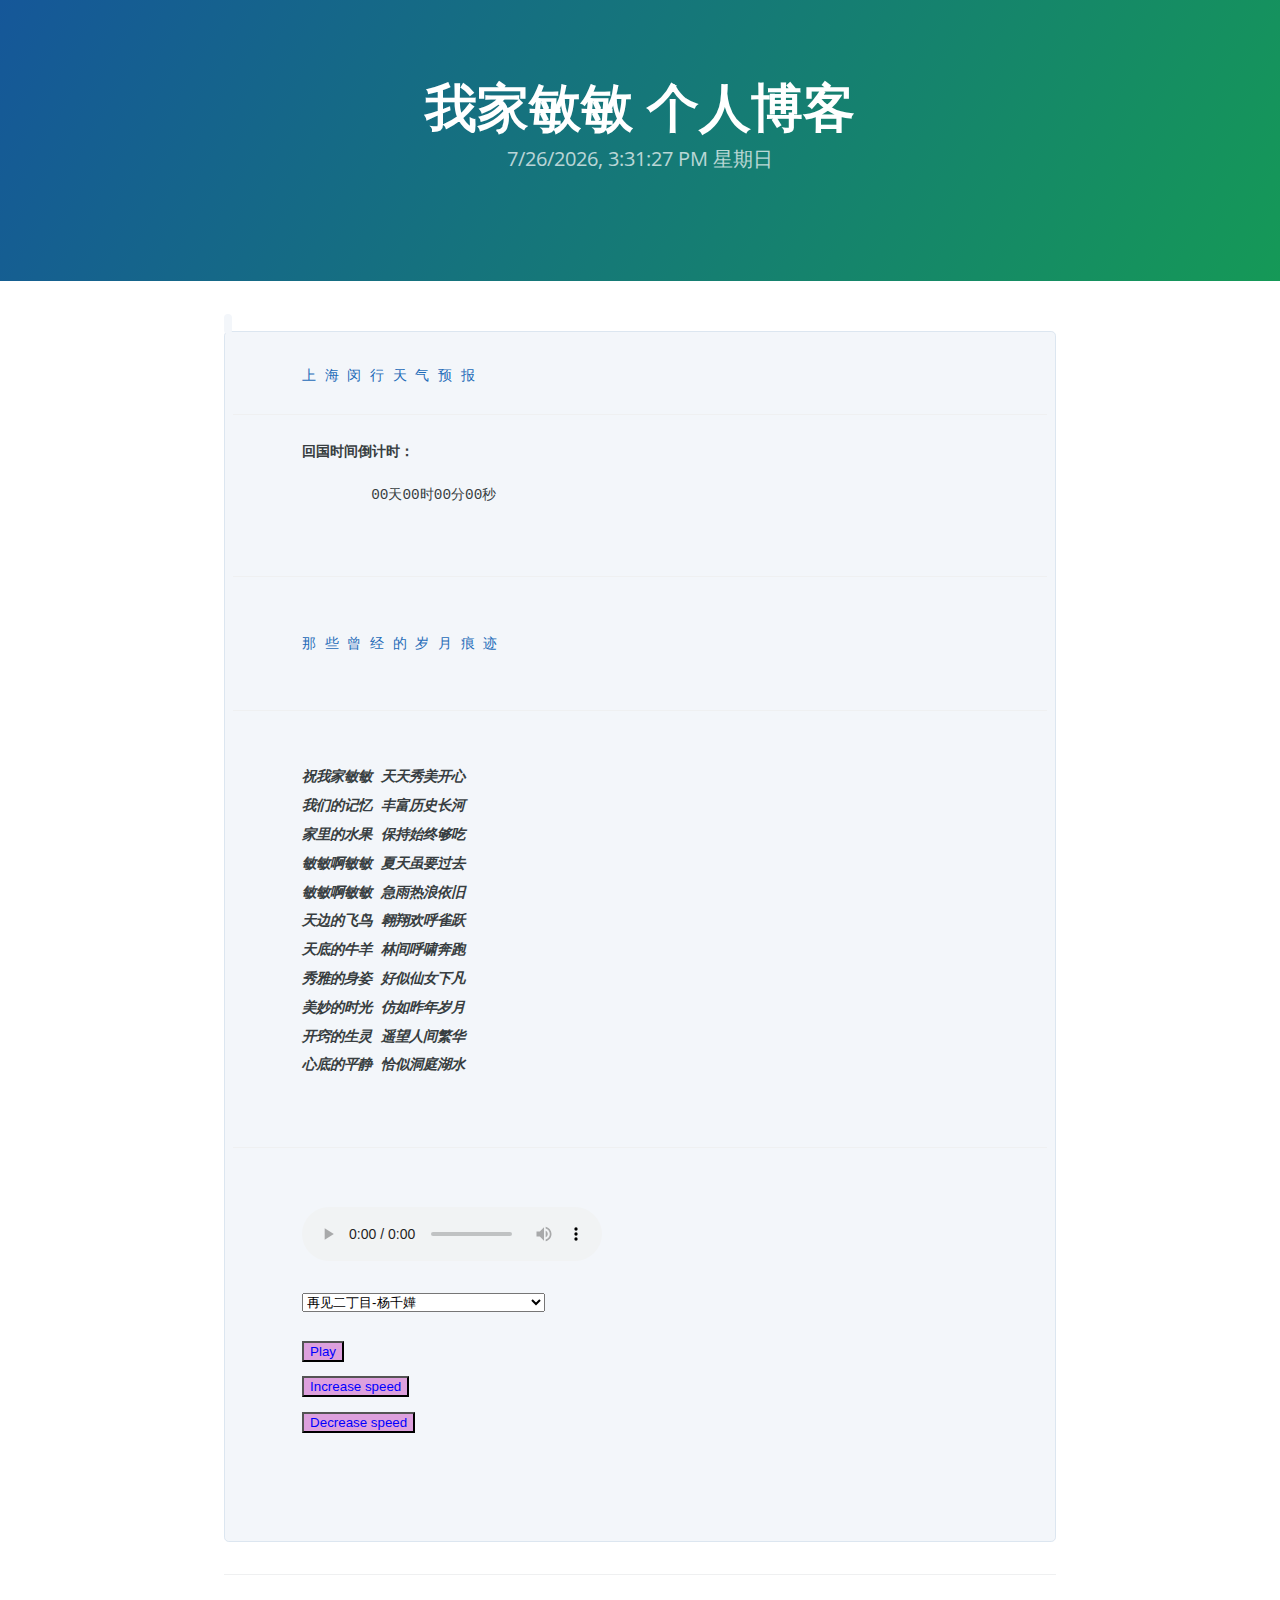
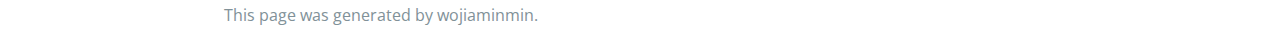
<file: index.html>
<!DOCTYPE html>
<html lang="en-us">
  <head>
    <meta charset="UTF-8">
    <title>Refstrove.GitHub.io by refstrove</title>
    <meta name="viewport" content="width=device-width, initial-scale=1">
    <link href='https://fonts.googleapis.com/css?family=Open+Sans:35,300' rel='stylesheet' type='text/css'>
    <link rel="stylesheet" type="text/css" href="stylesheets/stylesheet.css" media="screen">
    <link rel="stylesheet" type="text/css" href="stylesheets/github-light.css" media="screen">
  </head>
  <body>
    <section class="page-header">
        <h1 class="project-name">我家敏敏 个人博客</h1>
        <h2 class="project-tagline">
	 	<div id=time>当前时间  
		<SCRIPT>
		document.getElementById('time').innerHTML=new Date().toLocaleString()+' 星期'+'日一二三四五六'.charAt(new Date().getDay());
		setInterval("document.getElementById('time').innerHTML=new Date().toLocaleString()+' 星期'+'日一二三四五六'.charAt(new Date().getDay());",1000);
		</SCRIPT>  
		</div>  
        </h2>
    </section>

    <section class="main-content">
    <code><pre>
	<div>
	<script type="text/javascript">
	var str="上 海 闵 行 天 气 预 报"
	document.write(str.link("http://www.weather.com.cn/weather1d/101020200.shtml"))
	</script>		  
	<hr/>		
	<b>回国时间倒计时：</b>
	<div id="CountMsg" class="HotDate">
		<span id="t_d">00天</span><span id="t_h">00时</span><span id="t_m">00分</span><span id="t_s">00秒</span>
	</div>
	<script type="text/javascript">
		function getRTime(){
			var EndTime= new Date('2016/9/9 00:00:00'); //回国时间
			var NowTime = new Date();
			var t =EndTime.getTime() - NowTime.getTime();
	
			var d=Math.floor(t/1000/60/60/24);
			var h=Math.floor(t/1000/60/60%24);
			var m=Math.floor(t/1000/60%60);
			var s=Math.floor(t/1000%60);
	
			document.getElementById("t_d").innerHTML = d + "天";
			document.getElementById("t_h").innerHTML = h + "时";
			document.getElementById("t_m").innerHTML = m + "分";
			document.getElementById("t_s").innerHTML = s + "秒";
		}
		setInterval(getRTime,1000);
	</script>
        <hr/>
        <div>
        <a href="photo.html">那 些 曾 经 的 岁 月 痕 迹</a>
    	</div>
	<hr/>
	<div> 
	<b><i>祝我家敏敏 天天秀美开心</i></b><br>
	<b><i>我们的记忆 丰富历史长河</i></b><br>
	<b><i>家里的水果 保持始终够吃</i></b><br>
	<b><i>敏敏啊敏敏 夏天虽要过去</i></b><br>
	<b><i>敏敏啊敏敏 急雨热浪依旧</i></b><br>
	<b><i>天边的飞鸟 翱翔欢呼雀跃</i></b><br>
	<b><i>天底的牛羊 林间呼啸奔跑</i></b><br>
	<b><i>秀雅的身姿 好似仙女下凡</i></b><br>
	<b><i>美妙的时光 仿如昨年岁月</i></b><br>
	<b><i>开窍的生灵 遥望人间繁华</i></b><br>
	<b><i>心底的平静 恰似洞庭湖水</i></b><br>
	</div>
	<hr/>
	<div>	
	<audio id="audio1" controls ></audio>
	<div>
	<select id="audioFile" background="lightgreen">
	    <option value ="./Music/zaijianerdingmu.mp3">再见二丁目-杨千嬅</option>
	    <option value ="./Music/mo.mp3">默-那英</option>
	    <option value ="./Music/houhuiwuqi.mp3">后会无期-G.E.M.邓紫棋</option>
	    <option value ="./Music/aiqingzhuanyi.mp3">爱情转移-陈奕迅</option>
	    <option value ="./Music/biji.mp3">笔记-周笔畅</option>
	    <option value ="./Music/dida.mp3">滴答-侃侃</option>
	    <option value ="./Music/airukongqi.mp3">爱如空气-孙俪</option>
	    <option value ="./Music/ouzhenyu.mp3">偶阵雨-梁静茹</option>
	    <option value ="./Music/wodejiaoao.mp3">我的骄傲-杨培安</option>
	    <option value ="./Music/yizhihenanjing.mp3">一直很安静-阿桑</option>
	    <option value ="./Music/zhiji.mp3">知己-蔡卓妍</option>
	    <option value ="./Music/piaoxue.mp3">飘雪-陈慧娴</option>
	    <option value ="./Music/daodai.mp3">倒带-蔡依林</option>
	    <option value ="./Music/congkaishidaoxianzai.mp3">从开始到现在-张信哲</option>
	    <option value ="./Music/zhenxinyingxiong.mp3">真心英雄-成龙</option>
	    <option value ="./Music/yinweiaiqing.mp3">陈奕迅&王菲-因为爱情</option>
	    <option value ="./Music/shinian.mp3">陈奕迅-十年</option>
	    <option value ="./Music/miaoshoukongkong.mp3">成龙&周华健&张震岳-妙手空空</option>
	    <option value ="./Music/chongbai.mp3">梁静茹-崇拜</option>
	    <option value ="./Music/chuangwai.mp3">李琛-窗外</option>
	    <option value ="./Music/cishengbuhuan.mp3">青鸟飞鱼-此生不换</option>
	    <option value ="./Music/dachengxiaoai.mp3">大城小爱-王力宏</option>
	    <option value ="./Music/god is a girl.mp3">God is a girl-Groove Coverage</option>
	    <option value ="./Music/The End Of The World.mp3">The End Of The World-Skeeter Davis</option>
	    <option value ="./Music/a teens-firefly.mp3">a teens-firefly</option>
	    <option value ="./Music/Take me to your heart.mp3">Take me to your heart</option>
	    <option value ="./Music/Again.mp3">Again-西野カナ</option>
	    <option value ="./Music/Always.mp3">Always-西野カナ</option>
	    <option value ="./Music/tenohiragahakatarukoto.mp3">掌が語ること-AKB48</option>
	    <option value ="./Music/koinikoisite.mp3">恋に恋して-倉木麻衣</option>
	    <option value ="./Music/imojihautukusii.mp3">命は美しい-乃木坂46</option>
	</select>
	</div>
	<button id="playbutton" style="color:blue;background-color:#DDA0DD;" onclick="togglePlay();">Play</button><br/>
	<button style="color:blue;background-color:#DDA0DD;" onclick="increaseSpeed();">Increase speed</button><br/>
	<button style="color:blue;background-color:#DDA0DD;" onclick="decreaseSpeed();">Decrease speed</button><br/>
	<div id="rate"></div>
	<script type="text/javascript">
	   // Create a couple of global variables to use. 
	   var audioElm = document.getElementById("audio1"); // Audio element
	   var ratedisplay = document.getElementById("rate"); // Rate display area

	   // Hook the ratechange event and display the current playbackRate after each change
	   audioElm.addEventListener("ratechange", function () {
		 ratedisplay.innerHTML = "Rate: " + audioElm.playbackRate;
	   }, false);

	   //  Alternates between play and pause based on the value of the paused property
	   function togglePlay() {
		 if (document.getElementById("audio1")) {
		   if (audioElm.paused == true) {
			 playAudio(audioElm,false);    //  if player is paused, then play the file
		   } else {
			 pauseAudio(audioElm,false);   //  if player is playing, then pause
		   }
		   audioElm.onended = function() {
			 playAudio(audioElm,true);    //  if player is ended, then play the next
		   }
		 }
	   }

	   function playAudio(audioElm, bNext) {
		 document.getElementById("playbutton").innerHTML = "Pause"; // Set button text == Pause
		 // Get file from text box and assign it to the source of the audio element 
		 var all_options = document.getElementById("audioFile").options;
		 var selected  = document.getElementById('audioFile').value;
		 for (i=0; i<all_options.length; i++){
		     if (all_options[i].value == selected) {
		     	if (bNext==ture){
		     	    if (i+1==all_options.length) {
		     	        i=0;
		            }
		     	    all_options[i + 1].selected = true;
			    audioElm.src = all_options[i + 1].value;	
		     	}
			else {
			    all_options[i].selected = true;
			    audioElm.src = all_options[i].value;	
			}
			 audioElm.play();
		     }
		}
	   }

	   function pauseAudio(audioElm) {
		 document.getElementById("playbutton").innerHTML = "play"; // Set button text == Play
		 audioElm.pause();
	   }

	   // Increment playbackRate by 1 
	   function increaseSpeed() {
		 audioElm.playbackRate += 1;
	   }

	   // Cut playback rate in half
	   function decreaseSpeed() {
		 if (audioElm.playbackRate <= 1) {
		   var temp = audioElm.playbackRate;
		   audioElm.playbackRate = (temp / 2); 
		 } else {
		   audioElm.playbackRate -= 1;
		 }
	   }
	</script>
        </div>
  </code></pre>
  <footer class="site-footer">
        <span class="site-footer-credits">This page was generated by wojiaminmin.</span>
  <footer>
  </section>  
  </body>
</html>
</file>
<file: stylesheets/stylesheet.css>
* {
  box-sizing: border-box; }

body {
  padding: 0;
  margin: 0;
  font-family: "Open Sans", "Helvetica Neue", Helvetica, Arial, sans-serif;
  font-size: 16px;
  line-height: 1;
  color: #606c71; }

a {
  color: #1e6bb8;
  text-decoration: none; }
  a:hover {
    text-decoration: underline; }

.btn {
  display: inline-block;
  margin-bottom: 1rem;
  color: rgba(255, 255, 255, 0.7);
  background-color: rgba(255, 255, 255, 0.08);
  border-color: rgba(255, 255, 255, 0.2);
  border-style: solid;
  border-width: 1px;
  border-radius: 0.3rem;
  transition: color 0.2s, background-color 0.2s, border-color 0.2s; }
  .btn + .btn {
    margin-left: 1rem; }

.btn:hover {
  color: rgba(255, 255, 255, 0.8);
  text-decoration: none;
  background-color: rgba(255, 255, 255, 0.2);
  border-color: rgba(255, 255, 255, 0.3); }

@media screen and (min-width: 64em) {
  .btn {
    padding: 0.75rem 1rem; } }

@media screen and (min-width: 42em) and (max-width: 64em) {
  .btn {
    padding: 0.6rem 0.9rem;
    font-size: 0.9rem; } }

@media screen and (max-width: 42em) {
  .btn {
    display: block;
    width: 100%;
    padding: 0.75rem;
    font-size: 0.9rem; }
    .btn + .btn {
      margin-top: 1rem;
      margin-left: 0; } }

.page-header {
  color: #fff;
  text-align: center;
  background-color: #159957;
  background-image: linear-gradient(120deg, #155799, #159957); }

@media screen and (min-width: 64em) {
  .page-header {
    padding: 5rem 6rem; } }

@media screen and (min-width: 42em) and (max-width: 64em) {
  .page-header {
    padding: 3rem 4rem; } }

@media screen and (max-width: 42em) {
  .page-header {
    padding: 2rem 1rem; } }

.project-name {
  margin-top: 0;
  margin-bottom: 0.1rem; }

@media screen and (min-width: 64em) {
  .project-name {
    font-size: 3.25rem; } }

@media screen and (min-width: 42em) and (max-width: 64em) {
  .project-name {
    font-size: 2.25rem; } }

@media screen and (max-width: 42em) {
  .project-name {
    font-size: 1.75rem; } }

.project-tagline {
  margin-bottom: 2rem;
  font-weight: normal;
  opacity: 0.7; }

@media screen and (min-width: 64em) {
  .project-tagline {
    font-size: 1.25rem; } }

@media screen and (min-width: 42em) and (max-width: 64em) {
  .project-tagline {
    font-size: 1.15rem; } }

@media screen and (max-width: 42em) {
  .project-tagline {
    font-size: 1rem; } }

.main-content :first-child {
  margin-top: 0; }
.main-content img {
  max-width: 100%; }
.main-content h1, .main-content h2, .main-content h3, .main-content h4, .main-content h5, .main-content h6 {
  margin-top: 0.5rem;
  margin-bottom: 0.5rem;
  font-weight: normal;
  color: #159957; }
.main-content p {
  margin-bottom: 1em; }
.main-content code {
  padding: 2px 4px;
  font-family: Consolas, "Liberation Mono", Menlo, Courier, monospace;
  font-size: 0.9rem;
  color: #383e41;
  background-color: #f3f6fa;
  border-radius: 0.3rem; }
.main-content pre {
  padding: 0.5rem;
  margin-top: 0;
  margin-bottom: 1rem;
  font: 1rem Consolas, "Liberation Mono", Menlo, Courier, monospace;
  color: #567482;
  word-wrap: normal;
  background-color: #f3f6fa;
  border: solid 1px #dce6f0;
  border-radius: 0.3rem; }
  .main-content pre > code {
    padding: 0;
    margin: 0;
    font-size: 0.9rem;
    color: #567482;
    word-break: normal;
    white-space: pre;
    background: transparent;
    border: 0; }
.main-content .highlight {
  margin-bottom: 1rem; }
  .main-content .highlight pre {
    margin-bottom: 0;
    word-break: normal; }
.main-content .highlight pre, .main-content pre {
  padding: 0.5rem;
  overflow: auto;
  font-size: 0.9rem;
  line-height: 1;
  border-radius: 0.3rem; }
.main-content pre code, .main-content pre tt {
  display: inline;
  max-width: initial;
  padding: 0;
  margin: 0;
  overflow: initial;
  line-height: inherit;
  word-wrap: normal;
  background-color: transparent;
  border: 0; }
  .main-content pre code:before, .main-content pre code:after, .main-content pre tt:before, .main-content pre tt:after {
    content: normal; }
.main-content ul, .main-content ol {
  margin-top: 0; }
.main-content blockquote {
  padding: 0 1rem;
  margin-left: 0;
  color: #819198;
  border-left: 0.3rem solid #dce6f0; }
  .main-content blockquote > :first-child {
    margin-top: 0; }
  .main-content blockquote > :last-child {
    margin-bottom: 0; }
.main-content table {
  display: block;
  width: 100%;
  overflow: auto;
  word-break: normal;
  word-break: keep-all; }
  .main-content table th {
    font-weight: bold; }
  .main-content table th, .main-content table td {
    padding: 0.5rem 1rem;
    border: 1px solid #e9ebec; }
.main-content dl {
  padding: 0; }
  .main-content dl dt {
    padding: 0;
    margin-top: 1rem;
    font-size: 1rem;
    font-weight: bold; }
  .main-content dl dd {
    padding: 0;
    margin-bottom: 1rem; }
.main-content hr {
  height: 1px;
  padding: 0;
  margin: 1rem 0;
  background-color: #eff0f1;
  border: 0; }

@media screen and (min-width: 64em) {
  .main-content {
    max-width: 64rem;
    padding: 2rem 6rem;
    margin: 0 auto;
    font-size: 1.1rem; } }

@media screen and (min-width: 42em) and (max-width: 64em) {
  .main-content {
    padding: 1rem 2rem;
    font-size: 1.1rem; } }

@media screen and (max-width: 42em) {
  .main-content {
    padding: 2rem 1rem;
    font-size: 1rem; } }

.site-footer {
  padding-top: 2rem;
  margin-top: 2rem;
  border-top: solid 1px #eff0f1; }

.site-footer-owner {
  display: block;
  font-weight: bold; }

.site-footer-credits {
  color: #819198; }

@media screen and (min-width: 64em) {
  .site-footer {
    font-size: 1rem; } }

@media screen and (min-width: 42em) and (max-width: 64em) {
  .site-footer {
    font-size: 1rem; } }

@media screen and (max-width: 42em) {
  .site-footer {
    font-size: 0.9rem; } }
</file>
<file: stylesheets/github-light.css>
/*
   Copyright 2014 GitHub Inc.

   Licensed under the Apache License, Version 2.0 (the "License");
   you may not use this file except in compliance with the License.
   You may obtain a copy of the License at

       http://www.apache.org/licenses/LICENSE-2.0

   Unless required by applicable law or agreed to in writing, software
   distributed under the License is distributed on an "AS IS" BASIS,
   WITHOUT WARRANTIES OR CONDITIONS OF ANY KIND, either express or implied.
   See the License for the specific language governing permissions and
   limitations under the License.

*/

.pl-c /* comment */ {
  color: #969896;
}

.pl-c1      /* constant, markup.raw, meta.diff.header, meta.module-reference, meta.property-name, support, support.constant, support.variable, variable.other.constant */,
.pl-s .pl-v /* string variable */ {
  color: #0086b3;
}

.pl-e  /* entity */,
.pl-en /* entity.name */ {
  color: #795da3;
}

.pl-s .pl-s1 /* string source */,
.pl-smi      /* storage.modifier.import, storage.modifier.package, storage.type.java, variable.other, variable.parameter.function */ {
  color: #333;
}

.pl-ent /* entity.name.tag */ {
  color: #63a35c;
}

.pl-k /* keyword, storage, storage.type */ {
  color: #a71d5d;
}

.pl-pds              /* punctuation.definition.string, string.regexp.character-class */,
.pl-s                /* string */,
.pl-s .pl-pse .pl-s1 /* string punctuation.section.embedded source */,
.pl-sr               /* string.regexp */,
.pl-sr .pl-cce       /* string.regexp constant.character.escape */,
.pl-sr .pl-sra       /* string.regexp string.regexp.arbitrary-repitition */,
.pl-sr .pl-sre       /* string.regexp source.ruby.embedded */ {
  color: #183691;
}

.pl-v /* variable */ {
  color: #ed6a43;
}

.pl-id /* invalid.deprecated */ {
  color: #b52a1d;
}

.pl-ii /* invalid.illegal */ {
  background-color: #b52a1d;
  color: #f8f8f8;
}

.pl-sr .pl-cce /* string.regexp constant.character.escape */ {
  color: #63a35c;
  font-weight: bold;
}

.pl-ml /* markup.list */ {
  color: #693a17;
}

.pl-mh        /* markup.heading */,
.pl-mh .pl-en /* markup.heading entity.name */,
.pl-ms        /* meta.separator */ {
  color: #1d3e81;
  font-weight: bold;
}

.pl-mq /* markup.quote */ {
  color: #008080;
}

.pl-mi /* markup.italic */ {
  color: #333;
  font-style: italic;
}

.pl-mb /* markup.bold */ {
  color: #333;
  font-weight: bold;
}

.pl-md /* markup.deleted, meta.diff.header.from-file */ {
  background-color: #ffecec;
  color: #bd2c00;
}

.pl-mi1 /* markup.inserted, meta.diff.header.to-file */ {
  background-color: #eaffea;
  color: #55a532;
}

.pl-mdr /* meta.diff.range */ {
  color: #795da3;
  font-weight: bold;
}

.pl-mo /* meta.output */ {
  color: #1d3e81;
}
</file>
